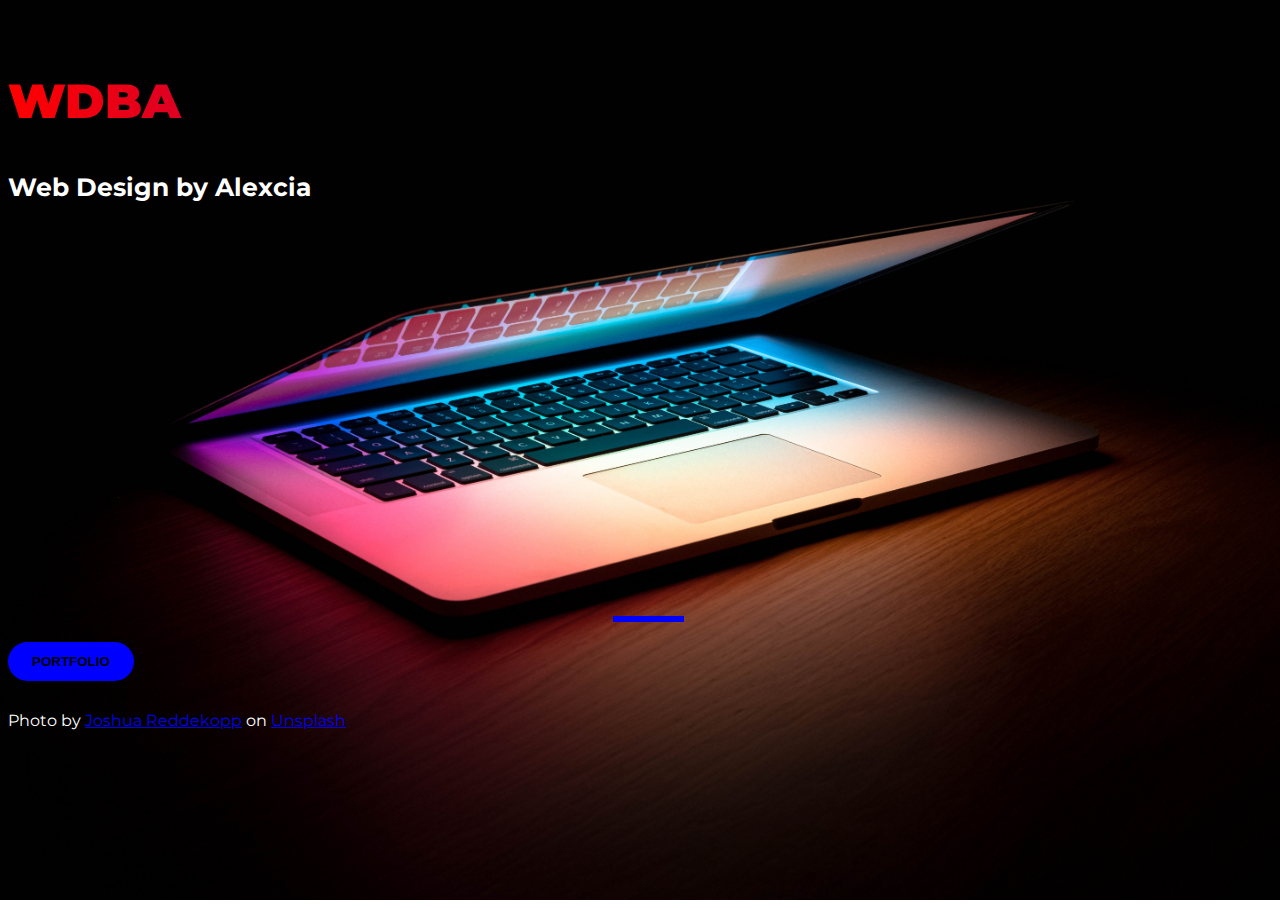
<file: index.html>
<!DOCTYPE html>
<html>
  <head>
    <title>Startup</title>
    <!-- Required meta tags -->
    <meta charset="utf-8">
    <meta name="viewport" content="width=device-width, initial-scale=1, shrink-to-fit=no">
    <!-- Google Fonts -->
    <link href="https://fonts.googleapis.com/css?family=Montserrat" rel="stylesheet">

    <!-- Note that the below Bootstrap file is a specific version. If you grab the most
    current from Bootstrap website, you will see the button grow transition being a lot faster
    than in my video.  Use whichever style sheet you like best! -->
    <!-- Bootstrap CSS from a CDN. This way you don't have to include the bootstrap file yourself -->
<!-- CSS only -->
    <link href="https://cdn.jsdelivr.net/npm/bootstrap@5.2.3/dist/css/bootstrap.min.css" rel="stylesheet" integrity="sha384-rbsA2VBKQhggwzxH7pPCaAqO46MgnOM80zW1RWuH61DGLwZJEdK2Kadq2F9CUG65" crossorigin="anonymous">    
  <!-- My own stylesheet -->
    <link href="style.css" rel="stylesheet">
  </head>

  <body>
    <div class="buffer2"></div>
    <div class="container d-flex align-items-center justify-content-center h-100">
      <div class="row ">
          <header class="text-center">
              <h1 class="text-uppercase gradient-text">
                <strong>WDBA</strong>
              </h1>
              <h5>Web Design by Alexcia</h5>
          </header>

          <div class="buffer"></div>

          <section class="text-center">
            <hr>
            <a href="portfolio.html"><button class="btn btn-primary  btn-xl">Portfolio</button>
            </a>
            <p>Photo by <a href="https://unsplash.com/@joshuaryanphoto?utm_source=unsplash&utm_medium=referral&utm_content=creditCopyText">Joshua Reddekopp</a> on <a href="https://unsplash.com/photos/SyYmXSDnJ54?utm_source=unsplash&utm_medium=referral&utm_content=creditCopyText">Unsplash</a>
            </p>
          </section>
      </div>
    </div>

  </body>

</html>
</file>
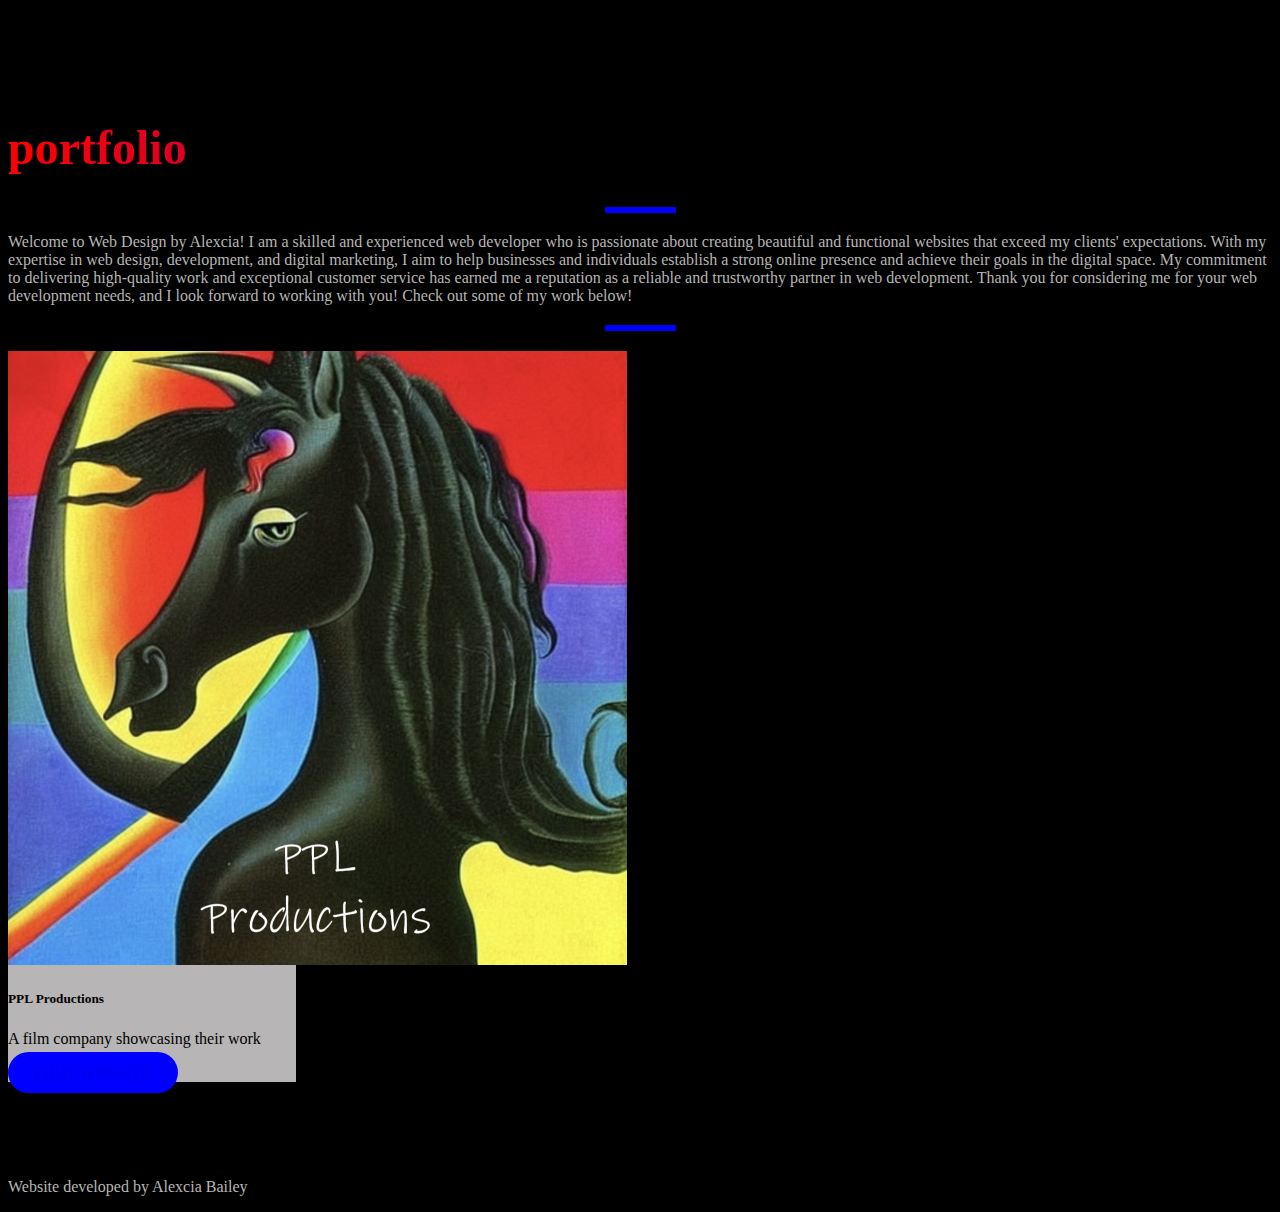
<file: portfolio.html>
<!DOCTYPE html>
<html>
  <head>
    <title>Startup</title>
    <!-- Required meta tags -->
    <meta charset="utf-8">
    <meta name="viewport" content="width=device-width, initial-scale=1, shrink-to-fit=no">
    <!-- Google Fonts -->
    <link href="https://fonts.googleapis.com/css?family=Montserrat" rel="stylesheet">

    <!-- Note that the below Bootstrap file is a specific version. If you grab the most
    current from Bootstrap website, you will see the button grow transition being a lot faster
    than in my video.  Use whichever style sheet you like best! -->
    <!-- Bootstrap CSS from a CDN. This way you don't have to include the bootstrap file yourself -->
<!-- CSS only -->
    <link href="https://cdn.jsdelivr.net/npm/bootstrap@5.2.3/dist/css/bootstrap.min.css" rel="stylesheet" integrity="sha384-rbsA2VBKQhggwzxH7pPCaAqO46MgnOM80zW1RWuH61DGLwZJEdK2Kadq2F9CUG65" crossorigin="anonymous">    
  <!-- My own stylesheet -->
    <link href="styles2.css" rel="stylesheet">
  </head>

  <body>
    <div class="buffer"></div>
    
    <div class="container d-flex align-items-center justify-content-center h-100">
      <div class="row ">
          <header class="text-center">
              <h1 class="text-uppercase gradient-text">
                <strong>portfolio</strong>
              </h1>
              <hr>  
              <p class="text-center lead welcome"> Welcome to Web Design by Alexcia! I am a skilled and experienced web developer who is passionate about creating beautiful and functional websites that exceed my clients' expectations. With my expertise in web design, development, and digital marketing, I aim to help businesses and individuals establish a strong online presence and achieve their goals in the digital space. My commitment to delivering high-quality work and exceptional customer service has earned me a reputation as a reliable and trustworthy partner in web development. Thank you for considering me for your web development needs, and I look forward to working with you! Check out some of my work below!</p>
              <hr>
          </header>
      </div>
    </div>
    <!-- <div class="buffer"></div> -->

          <!-- <section class="text-center">
            <hr>
            <a href="portfolio.html"><button class="btn btn-primary  btn-xl">Portfolio</button>
            </a>
          </section> -->

    <section id="portfolio">
        <div class="row justify-content-around" data-aos="zoom-in">
            <div class="card mt-5 border-5" style="width: 18rem;">
                <img src="Logo_online.PNG" class="card-img-center pt-2" alt="Logo">
                <div class="card-body">
                    <h5 class="card-title text-center">PPL Productions</h5>
                        <p class="card-text text-center">A film company showcasing their work</p>
                    <div class="d-flex justify-content-center align-items-center my-4 mt-2">
                        <a href="https://thepplproductions.com/" class="btn btn-primary btn-lg mt-1 btn-view" target="_blank">View Website</a>
                    </div>
                </div>
            </div>
        </div>
    </section>
  </body>

  <div class="buffer"></div>

  <footer>
    <p class="text-center fst-italic fs-5 welcome">Website developed by Alexcia Bailey</p>
</footer>
</html>


<!---- This is the page for subscribers

https://mailchi.mp/29c5dfbd8d10/wdbacustomers

this is what it will look like:

<a href="https://mailchi.mp/29c5dfbd8d10/wdbacustomers">
    <button class="btn btn-primary btn-xl">Find Out More</button>
</a>"
-->
</file>
<file: style.css>
body,
html {
  width: 100%;
  height: 100%;
  font-family: 'Montserrat', sans-serif;
  background: url(header2.jpg) no-repeat center center fixed; 
  -webkit-background-size: cover;
  -moz-background-size: cover;
  -o-background-size: cover;
  background-size: cover;
}

.buffer2 {
  height: 2rem;
}

h1 {
  font-size: 3rem;
  /* margin-bottom: 300px; */
  color: white;
}

h5 {
  color: white;
  font-size: 25px;
}

hr {
  margin: 20px auto;
  color: #00f;
  border: 3px solid #00f;
  max-width: 65px;
  opacity: 1;  
}

.buffer {
  height: 22rem;
}

.gradient-text {
  background-image: linear-gradient(to right, #f00, #00f);
  -webkit-background-clip: text;
  -moz-background-clip: text;
  background-clip: text;
  color: transparent;
}

.btn-xl {
  padding: 1rem 2rem;
  
}

.btn {
  font-weight: 700;
  border-radius: 100px;
  text-transform: uppercase;
}

.btn-primary {
  background-color: #00f;
  border: none;
  padding: 12px 24px;
  transition: transform 0.2s, box-shadow 0.2s;
}

.btn-primary:hover {
  background-image: linear-gradient(to right, #f00, #00f);
  transform: scale(1.08);
  box-shadow: 0 0 10px rgba(0, 0, 0, 0.3);
}

p {
  color: white;
  margin-top: 30px;
}


/* .btn-primary {
  background-image: linear-gradient(to right, #f00, #00f);
  border: none;
}

.btn-primary:hover {
  background-color: #00f;
  background-image: none;
} */
</file>
<file: styles2.css>
body,
html {
    background-color: black;
}

h1 {
    font-size: 3rem;
    /* margin-bottom: 300px; */
    color: white;
  }
  
  .welcome {
    color: rgb(183, 181, 181);
  }
  
  hr {
    margin: 20px auto;
    color: #00f;
    border: 3px solid #00f;
    max-width: 65px;
    opacity: 1;  
  }
  
  .buffer {
    height: 5rem;
  }
  
  .gradient-text {
    background-image: linear-gradient(to right, #f00, #00f);
    -webkit-background-clip: text;
    -moz-background-clip: text;
    background-clip: text;
    color: transparent;
  }
  
  .btn-xl {
    padding: 1rem 2rem;
  }
  
  .btn {
    font-weight: 700;
    border-radius: 100px;
    text-transform: uppercase;
  }
  
  .btn-primary {
    background-color: #00f;
    border: none;
    padding: 12px 24px;
    transition: transform 0.2s, box-shadow 0.2s;
  }
  
  .btn-primary:hover {
    background-image: linear-gradient(to right, #f00, #00f);
    transform: scale(1.08);
    box-shadow: 0 0 10px rgba(0, 0, 0, 0.3);
  }
  
  .card {
    background-color: rgb(183, 181, 181);
  }
  
  /* .btn-primary {
    background-image: linear-gradient(to right, #f00, #00f);
    border: none;
  }
  
  .btn-primary:hover {
    background-color: #00f;
    background-image: none;
  } */
</file>
